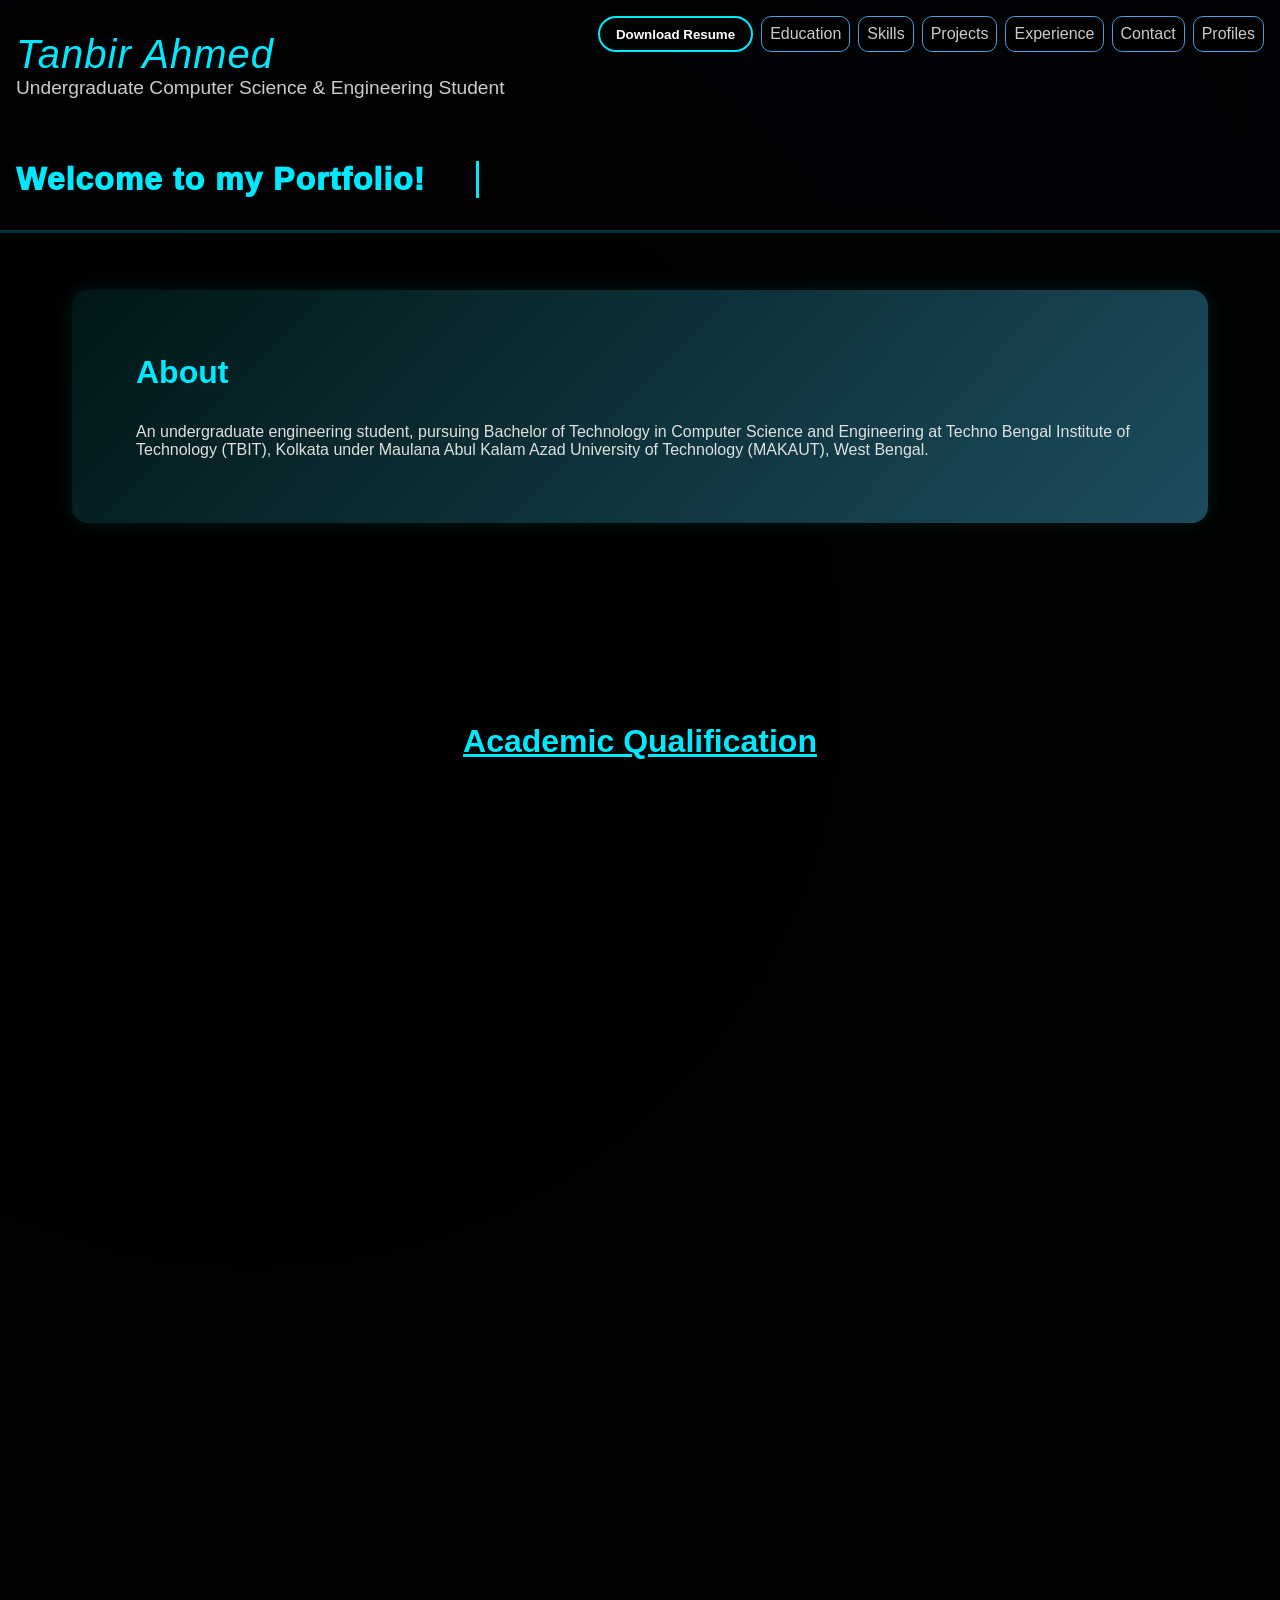
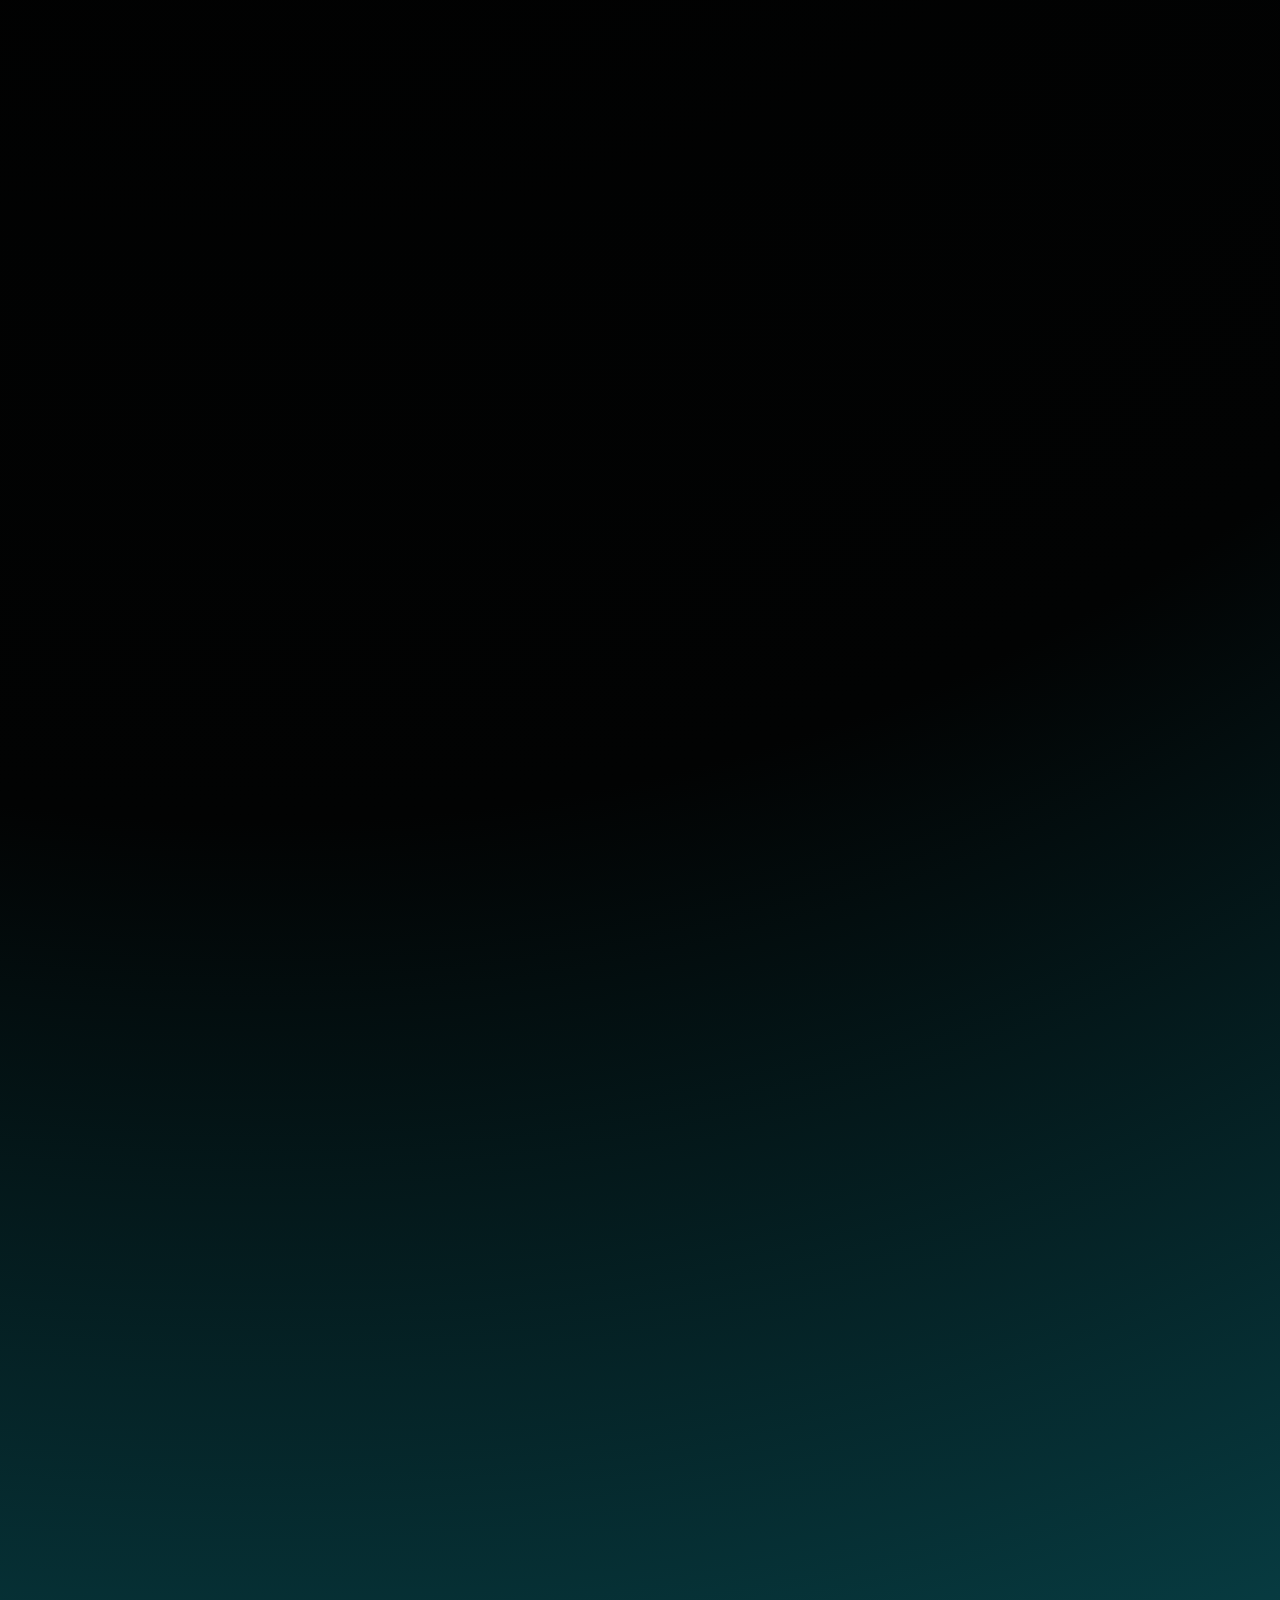
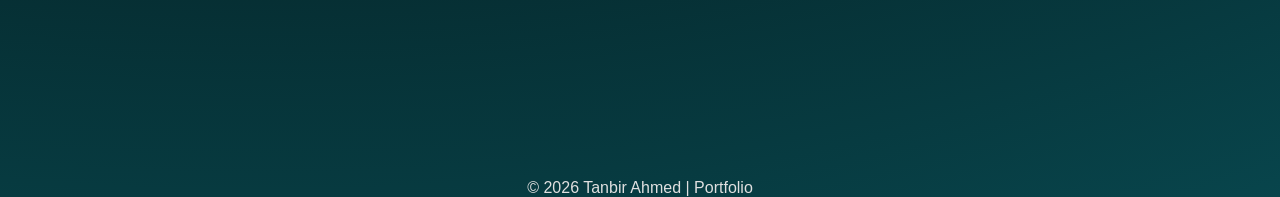
<file: index.html>
<!DOCTYPE html>
<html lang="en">
<head>
  <meta charset="UTF-8" />
  <meta name="viewport" content="width=device-width, initial-scale=1.0" />
  <title>Tanbir Ahmed | Portfolio</title>

  <!-- CSS & Libraries -->
  <link rel="stylesheet" href="style.css" />
  <link href="https://cdn.jsdelivr.net/npm/aos@2.3.4/dist/aos.css" rel="stylesheet" />
  <link rel="stylesheet" href="https://cdnjs.cloudflare.com/ajax/libs/font-awesome/6.4.0/css/all.min.css" />
</head>

<body>
  <!-- === Floating Background Effects === -->
  <!-- === HEADER === -->
  <header>
    <nav>
      <a href="Resume_Tanbir_Ahmed.pdf" class="download-btn">Download Resume</a>
      <a href="#Education" class="nav-btn">Education</a>
      <a href="#Skills" class="nav-btn">Skills</a>
      <a href="project-landing.html" class="nav-btn">Projects</a>
      <a href="#Experience" class="nav-btn">Experience</a>
      <a href="#contact" class="nav-btn">Contact</a>
      <a href="#profiles" class="nav-btn">Profiles</a>
    </nav>
    <h1>Tanbir Ahmed</h1>
    <p class="subtitle">Undergraduate Computer Science & Engineering Student</p>
    <h2 class="welcome">Welcome to my Portfolio!</h2>

  </header>

  <main>
    <!-- === ABOUT SECTION === -->
    <section id="about" data-aos="fade-up" data-aos-delay="300">
      <h2>About</h2>
      <p>
        An undergraduate engineering student, pursuing Bachelor of Technology in Computer Science and Engineering at Techno Bengal Institute of Technology (TBIT), Kolkata under Maulana Abul Kalam Azad University of Technology (MAKAUT), West Bengal.
      </p>
    </section>

    <!-- === EDUCATION === -->
    <section id="Education" data-aos="fade-up" data-aos-delay="400">
      <h2>Academic Qualification</h2>
      <div class="education-container">
        <div class="education-card" data-aos="fade-right">
          <div class="education-card-inner">
            <div class="education-card-front">
              <h3>B.Tech.</h3>
            </div>
            <div class="education-card-back">
              <ul>
                <li><strong>Institute:</strong> Techno Bengal Institute of Technology (TBIT), Kolkata</li>
                <li><strong>University:</strong> Maulana Abul Kalam Azad University of Technology (MAKAUT), West Bengal</li>
                <li><strong>Discipline:</strong> Computer Science & Engineering (CSE)</li>
                <li><strong>Passout Year:</strong> 2028</li>
                <li><strong>Grade:</strong> YGPA: 7.81</li>
              </ul>
            </div>
          </div>
        </div>
        <div class="education-card" data-aos="fade-left">
          <div class="education-card-inner">
            <div class="education-card-front">
              <h3>12th</h3>
            </div>
            <div class="education-card-back">
              <ul>
                <li><strong>Institute:</strong> Govt. Sponsored Multipurpose School (Boys') Taki House</li>
                <li><strong>Board:</strong> WBCHSE</li>
                <li><strong>Discipline:</strong> Science</li>
                <li><strong>Passout Year:</strong> 2024</li>
                <li><strong>Grade:</strong> A+ (80%)</li>
              </ul>
            </div>
          </div>
        </div>
        <div class="education-card" data-aos="fade-right">
          <div class="education-card-inner">
            <div class="education-card-front">
              <h3>10th</h3>
            </div>
            <div class="education-card-back">
              <ul>
                <li><strong>Institute:</strong> Govt. Sponsored Multipurpose School (Boys') Taki House</li>
                <li><strong>Board:</strong> WBBSE</li>
                <li><strong>Passout Year:</strong> 2022</li>
                <li><strong>Grade:</strong> AA (92.43%)</li>
              </ul>
            </div>
          </div>
        </div>
      </div>
    </section>

    <!-- === SKILLS === -->
    <section id="Skills" data-aos="fade-up" data-aos-delay="500">
      <h2>Skills</h2>
      <div class="skills-container"> 
        <div class="skill-card">
          <div class="skill-card-inner">
            <div class="skill-card-front">
              <h3>Web Development</h3>
            </div>
            <div class="skill-card-back">
              <h4>Front-End Development</h4>
              <ul>
                <li>HTML, CSS, JS</li>
                <li>Bootstrap, React</li>
                <h4>Back-End Development</h4>
                <li>Flask</li>
                <li>MySQL, SQL</li>
              </ul>
            </div>
          </div>
        </div>
        <div class="skill-card">
          <div class="skill-card-inner">
            <div class="skill-card-front">
              <h3>Programming</h3>
            </div>
            <div class="skill-card-back">
              <h4>Languages & Concepts</h4>
              <ul>
                <li>DSA with JAVA</li>
                <li>C, C++, JAVA, Python</li>
              </ul>
            </div>
          </div>
        </div>
        <div class="skill-card">
          <div class="skill-card-inner">
            <div class="skill-card-front">
              <h3>AI & Machine Learning</h3>
            </div>
            <div class="skill-card-back">
              <h4>Areas of Focus</h4>
              <ul>
                <li>Development and Applications<br> of AI & ML</li>
                <li>Python Libraries</li>
                <li>Internship Experience</li>
              </ul>
            </div>
          </div>
        </div>
        <!-- Add more cards as needed -->
      </div>
    </section>

    <!-- === EXPERIENCE === -->
    <section id="Experience" data-aos="fade-up" data-aos-delay="550">
      <h2>Experience</h2>
      <div class="table-container">
        <table>
          <thead>
            <tr>
              <th>Organisation</th>
              <th>Position</th>
              <th>Duration</th>
            </tr>
          </thead>
          <tbody>
            <tr>
              <td>Google</td>
              <td>Student Ambassador</td>
              <td>May 2026 - Present</td>
            </tr>
            <tr>
              <td>Infosys Springboard</td>
              <td>AI Intern</td>
              <td>Jan 2026 - Mar 2026</td>
            </tr>
            <tr>
              <td>Microsoft Elevate (AICTE)</td>
              <td>Microsoft Azure Intern</td>
              <td>Dec 2025 - Jan 2026</td>
            </tr>
            <tr>
              <td>Edunet Foundation (AICTE & Vodafone Idea Foundation)</td>
              <td>Conversational Data Analyst (using LLM) Intern</td>
              <td>Sep 2025 - Oct 2025</td>
            </tr>
            <tr>
              <td>Edunet Foundation (AICTE & Microsoft)</td>
              <td>Foundations of AI Intern</td>
              <td>Apr 2025 - May 2025</td>
            </tr>
          </tbody>
        </table>
      </div>
    </section>

    <!-- === CONTACT & PROFILES CONTAINER === -->
    <div class="card-container">
      <!-- === CONTACT CARD === -->
      <section id="contact" class="card" data-aos="fade-right" data-aos-delay="600">
        <h2>Contact</h2>
        <ul>
          <li><strong>Email:</strong> engr.tanbir1@gmail.com</li>
          <li><strong>Mobile:</strong> +91 9477733863</li>
        </ul>
      </section>
      <!-- === PROFILES CARD === --> 
      <section id="profiles" class="card" data-aos="fade-left" data-aos-delay="600">
        <h2>Profiles</h2>
        <div class="dev-profiles">
          <a href="https://github.com/ta-gthb" title="GitHub"><i class="fab fa-github"></i></a>
          <a href="https://www.cloudskillsboost.google/public_profiles/f4fe5383-7d58-459b-b0e3-52adb204e485" title="Google Cloud Skills Boost"><img src="Gcloud img.jpg" alt="Google Cloud Skills Boost Logo" class="gcloud"></a>
          <a href="https://g.dev/tanbir-developer" title="Google Developer Profile"><img src="Google Developers Logo.jpg" alt="Google Developers Logo" class="gdev"></a>
          <a href="https://learn.microsoft.com/en-us/users/TanbirAhmed" title="Microsoft Learn"><img src="MS Learn logo.png" alt="Microsoft Learn Logo" class="mslearn"></a>
          <a href="https://www.linkedin.com/in/ta-lnkdin" title="LinkedIn"><i class="fab fa-linkedin"></i></a>
          <a href="https://www.facebook.com/profile.php?id=61556446851432" title="Facebook"><i class="fab fa-facebook"></i></a>
        </div>
      </section>
    </div>
    <!-- === NOTE === -->
    <section id="note">
      <p>
        <strong>Note:</strong> Skills and Projects sections will be updated from time to time...
      </p>
    </section>
  </main>

  <!-- === FOOTER === -->
  <footer>
    <p>© 2026 Tanbir Ahmed | Portfolio</p>
  </footer>

  <!-- === SCRIPTS === -->
  <script src="https://cdn.jsdelivr.net/npm/aos@2.3.4/dist/aos.js"></script>
  <script>
    AOS.init({
      duration: 800,
      once: false,
      easing: 'ease-in-out',
    });

    document.querySelectorAll('.skill-card, .education-card').forEach(card => {
      card.addEventListener('click', () => {
        card.querySelector('.skill-card-inner, .education-card-inner').classList.toggle('is-flipped');
      });
      card.addEventListener('keypress', (e) => {
        if (e.key === 'Enter' || e.key === ' ') {
          card.querySelector('.skill-card-inner, .education-card-inner').classList.toggle('is-flipped');
        }
      });
    });
  </script>

</body>
</html>
</file>
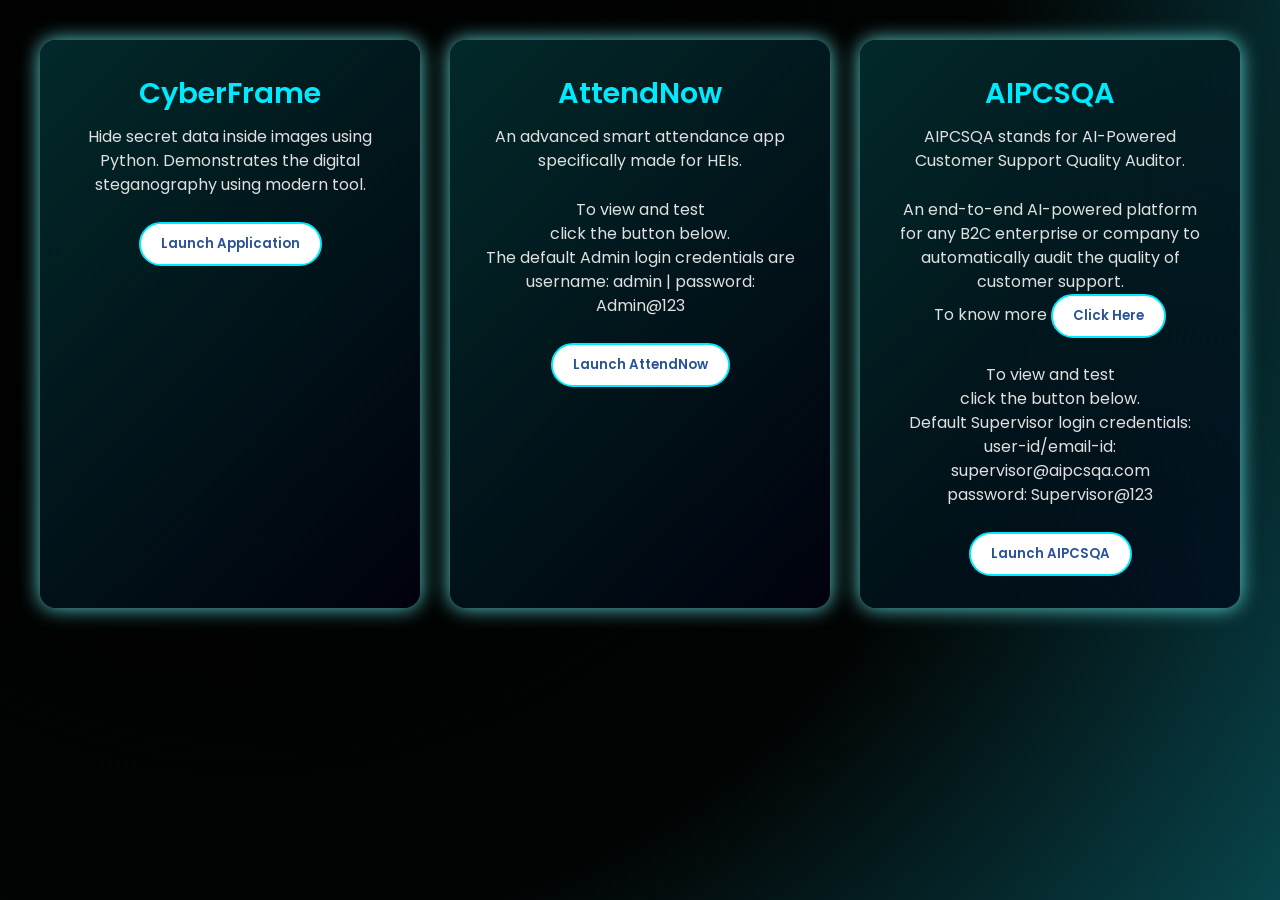
<file: project-landing.html>
<!DOCTYPE html>
<html lang="en">
<head>
  <meta charset="UTF-8" />
  <meta name="viewport" content="width=device-width, initial-scale=1.0"/>
  <title>Projects</title>
  <link rel="stylesheet" href="style.css" />
  <link href="https://fonts.googleapis.com/css2?family=Poppins:wght@300;600&display=swap" rel="stylesheet">
</head>
<body class="project-page">
  <div class="project-container">
    <div class="card">
      <h1>CyberFrame</h1>
      <p>Hide secret data inside images using Python. Demonstrates the digital steganography using modern tool.</p>
      <a href="https://cyberframe.onrender.com/" class="download-btn">Launch Application</a>
    </div>
    
    <div class="card">
      <h1>AttendNow</h1>
      <p>An advanced smart attendance app specifically made for HEIs.</p>
      <p>To view and test<br>
        click the button below.<br>
        The default Admin login credentials are<br>username: admin | password: Admin@123</p>
      <a href="https://attendnow.onrender.com/" class="download-btn">Launch AttendNow</a>
    </div>

    <div class="card">
      <h1>AIPCSQA</h1>
      <p>AIPCSQA stands for AI-Powered Customer Support Quality Auditor.</p>
      <p>An end-to-end AI-powered platform for any B2C enterprise or company to automatically audit the quality of customer support.<br>
         To know more <a href="https://github.com/ta-gthb/AIPCSQA" class="download-btn">Click Here</a></p>
      <p>To view and test<br>
        click the button below.<br>
        Default Supervisor login credentials:<br>user-id/email-id: supervisor@aipcsqa.com<br>
        password: Supervisor@123</p>
      <a href="https://aipcsqa.vercel.app/" class="download-btn">Launch AIPCSQA</a>
    </div>

    <!-- Add more project cards here as needed -->
  </div>
</body>

</html>
</file>
<file: style.css>
/* === GLOBAL SETTINGS === */
* {
  margin: 0;
  padding: 0;
  box-sizing: border-box;
  scroll-behavior: smooth;
}

body {
  font-family: 'Inter', sans-serif;
  background: radial-gradient(circle at 20% 20%, #000000, #020303 60%, #08454c 100%);
  color: #e0e0e0;
  overflow-x: hidden; /* Prevents all horizontal scrolling on the page */
}

main {
  max-width: 1200px;
  margin: 0 auto;
  padding: 0 2rem;
  overflow-y: hidden;
}

/* === HEADER === */
header {
  position: relative;
  top: 0;
  left: 0;
  width: 100%;
  min-height: 10vh;
  display: flex;
  flex-direction: column; 
  justify-content: center; /* vertically center content if needed */
  align-items: flex-start;
  padding: 2rem 1rem;
  backdrop-filter: blur(10px);
  background: rgba(5, 5, 10, 0.5); /* semi-transparent for effect */
  overflow-x: hidden;
  border-bottom: 3px solid rgba(0, 255, 255, 0.2);
}

#profiles {
  margin-top: 4rem;
}

/* === DEVELOPER ICONS TOP-RIGHT === */
.dev-profiles {
  display: flex;
  gap: 1.2rem;
  align-items: center;
  justify-content: center;
  flex-wrap: wrap; /* Allows icons to wrap on smaller screens */
}

.dev-profiles a {
  color: #00eaff;
  font-size: 2.5rem; /* Increased icon size */
  transition: all 0.3s ease;
}

.dev-profiles a:hover {
  transform: translateY(-3px) scale(1.1);
  text-shadow: 0 0 10px #00eaff;
}

#profiles .gdev {
  border-radius: 50%;
  width: 38px;
  height: 38px;
  object-fit: cover;
  border: 2px solid #00eaff;
  transition: all 0.3s ease;
  flex-wrap: wrap;
  margin-top: 0.4rem;
}

#profiles .gcloud {
  border-radius: 50%;
  width: 40px;
  height: 40px;
  object-fit: cover;
  border: 2px solid #00eaff;
  transition: all 0.3s ease;
  flex-wrap: wrap;
  margin-top: 0.3rem;
}

#profiles .mslearn {
  border-radius: 0%;
  width: 34px;
  height: 34px;
  object-fit: cover;
  border: 2px solid #00eaff;
  transition: all 0.3s ease;
  flex-wrap: wrap;
  margin-top: 0.5rem;
}

#profiles .gdev:hover {
  transform: translateY(-3px) scale(1.1);
  box-shadow: 0 0 10px #00eaff;
}

#profiles .gcloud:hover {
  transform: translateY(-3px) scale(1.1);
  box-shadow: 0 0 10px #00eaff;
}

#profiles .mslearn:hover {
  transform: translateY(-3px) scale(1.1);
  box-shadow: 0 0 10px #00eaff;
}

/* === NAME TYPING EFFECT === */
header h1 {
  font-size: 2.5rem;
  color: #00eaff;
  font-weight: 100;
  letter-spacing: 1px;
  font-style: italic;
}

@keyframes typing {
  0% { width: 0; }
  50% { width: 25ch; }
  100% { width: 0; }
}

@keyframes blink {
  0%, 100% { border-color: transparent; }
  50% { border-color: #00eaff; }
}

/* === HEADER SUBTITLE AND WELCOME === */
header .subtitle {
  font-size: 1.2rem;
  color: #ccc;
}

header .welcome {
  font-size: 2rem;
  color: #00eaff;
  margin-top: 5%;
  margin-bottom: 0%;
  font-weight: 1000;
  letter-spacing: 1px;
  white-space: nowrap;
  overflow: hidden;
  border-right: 0.1em solid #00eaff;
  width: 26ch; /* Match the character count of the sentence */
  max-width: 100%; /* Prevents overflow on any screen size */
  animation: typing 5s steps(100) infinite alternate, blink 0.15s step-end infinite;
}

header nav {
  position: absolute;
  top: 1rem;
  right: 1rem;
  gap: 0.5rem;
  padding: auto;
  display: flex;
  font-weight: 100;
  flex-wrap: wrap;
  justify-content: flex-end;
}

header .nav-btn {
  margin-left: 0%;
  display: inline-flex;
  justify-content: right;
  justify-items: right;
  color: #ccc;
  text-decoration: none;
  border-radius: 10px;
  border-color: #439edb;
  border-style: solid;
  border-width: 1.8px;
  padding: 0.5rem 0.5rem;
  transition: color 0.3s ease;
  background-color: #000;
}
header .nav-btn:hover {
  background: rgb(110, 192, 243);
  box-shadow: 0 0 10px #98f5ff;
  color: #000;
  border-color: #00eaff;
  border-width: 2px;
}

.download-btn {
  position: relative;
  display: inline-flex;
  align-items: center;
  justify-content: center;
  padding: 0.4rem 1rem;
  text-decoration: solid;
  font-size: smaller;
  background: rgb(2, 3, 3);
  border: 2px solid #00eaff;
  border-radius: 20px;
  color: #ffffff;
  transition: 0.3s ease;
  font-weight: 600;
}

.download-btn:hover {
  background: rgba(103, 235, 228, 0.795);
  box-shadow: 0 0 10px #00eaff;
  color: #000;
}

/* === SECTIONS === */
section {
  padding: 6rem 3rem 3rem 3rem;
  position: relative;
  z-index: 1;
  opacity: 0;
  transform: translateY(30px);
  transition: all 0.8s ease-in-out;
}

section.visible {
  opacity: 1;
  transform: translateY(0);
}

section h2 {
  font-size: 2rem;
  margin-bottom: 1rem;
  color: #00eaff;
}

#about {
  padding: 4rem;
  margin-top: 5%;
  background: linear-gradient(135deg, rgba(4, 82, 82, 0.277), rgba(69, 193, 235, 0.397));
  border-radius: 16px;
  box-sizing: border-box; /* Ensure padding is included in the element's total width */
  overflow: hidden;
  box-shadow: 0 0 20px rgba(0, 255, 255, 0.1);
  transition: transform 0.5s ease, box-shadow 0.5s ease, background 0.5s ease;
}

#about h2{
  text-align: left;
  margin-bottom: 2rem;
}
 .card-container {
    display: flex;
    flex-direction: column; /* Stack cards vertically on mobile */
    align-items: center; /* This will center the cards horizontally */
    gap: 5rem;
    padding-top: 0; /* Remove extra top padding as it's a section now */
    margin-top: 10%;
  }

/* === CARDS, TABLES & LISTS === */
.card {
  background: linear-gradient(135deg, rgb(2, 41, 41), rgba(0,0,20,0.6));
  border-radius: 16px;
  box-shadow: 0 0 20px rgba(107, 243, 243, 0.868);
  transition: transform 0.5s ease, box-shadow 0.5s ease;
  padding: 2rem;
  flex: 1; /* Allows cards to grow */
  max-width: 500px; /* Prevents cards from getting too large */
}

.card:hover {
  transform: translateY(-8px);
  box-shadow: 0 0 25px rgba(0,255,255,0.3);
}

.card ul {
  list-style: none;
  padding-left: 0;
}

#Education h2 {
  text-align: center;
  margin-top: 10%;
  margin-bottom: 5%;
  text-decoration: underline;
}

#Skills h2 {
  text-align: center;
  margin-top: 4%;
  margin-bottom: 5%;
  text-decoration: underline;
}

#Experience h2 {
  text-align: center;
  margin-top: 4%;
  margin-bottom: 5%;
  text-decoration: underline;
}
/* === EDUCATION CARDS === */
.education-container {
  align-items: center;
  display: flex;
  flex-direction: column;
  justify-content: center;
  gap: 4rem;
  margin-top: 2rem;
}

.education-card {
  background-color: transparent;
  width: 100%;
  max-width: 450px; /* Constrain card width on larger screens */
  height: 150px;
  perspective: 1000px; /* For 3D effect */
  cursor: pointer;
  border-radius: 16px;
}

.education-card-inner {
  position: relative;
  width: 100%;
  height: 100%;
  text-align: center;
  transition: transform 0.8s;
  transform-style: preserve-3d;
  box-shadow: 0 0 20px rgba(46, 230, 230, 0.637);
  border-radius: 16px;
}

.education-card:hover .education-card-inner, .education-card:focus .education-card-inner {
  box-shadow: 0 0 25px rgb(99, 249, 249);
}

.education-card-inner.is-flipped {
  transform: rotateY(180deg);
}

.education-card-front {
  position: absolute;
  width: 100%;
  height: 100%;
  -webkit-backface-visibility: hidden; /* Safari */
  backface-visibility: hidden;
  border-radius: 16px;
  display: flex;
  flex-direction: column;
  justify-content: center;
  align-items: center;
  background: linear-gradient(135deg, rgba(184, 184, 184, 0.378), rgba(0,0,20,0.6));
  padding: 1rem;
}

.education-card-back {
  position: absolute;
  width: 100%;
  height: 100%;
  -webkit-backface-visibility: hidden; /* Safari */
  backface-visibility: hidden;
  border-radius: 16px;
  display: flex;
  flex-direction: column;
  justify-content: center;
  align-items: center;
  background: linear-gradient(135deg, rgba(0,255,255,0.05), rgba(0,0,20,0.6));
  padding: 2rem;
  text-align: justify;
  line-height: 1.4;
}

.education-card-back h4 {
  list-style: none;
  justify-content: flex-start;
  text-align: start;
  padding: 0.5rem 1rem;
}

.education-card-back {
  transform: rotateY(180deg);
}

.education-card-back ul {
  list-style: symbols();
  padding: 0;
}

.table-container table {
  width: 100%;
  border-style: solid;
  background: linear-gradient(135deg, rgba(0,255,255,0.05), rgba(0,0,20,0.6));
  border-radius: 16px;
  overflow: hidden;
  box-shadow: 0 0 20px rgba(46, 230, 230, 0.637);
  border-collapse: collapse;
  transition: transform 0.5s ease, box-shadow 0.5s ease, background 0.5s ease;
}

.table-container table:hover {
  transform: translateY(-8px);
  box-shadow: 0 0 25px rgb(99, 249, 249);
}

.table-container td {
  padding: 1rem;
  border-bottom: 2px solid #ababab;
  border-right: 2px solid #acacac;
  text-align: center;
}

.table-container th {
  padding: 1rem;
  border-bottom: 2px solid #b0b0b0;
  border-right: 2px solid #b0b0b0;
  background: linear-gradient(135deg, rgba(44, 187, 220, 0.378), rgba(0,0,20,0.6));
  border-color: #989898;
  border-collapse: collapse;
}

.table-container tr {
  border-color: #00eaff;
  border-collapse: collapse;
}

/* === SKILLS CARDS === */
.skills-container {
  display: flex;
  flex-wrap: wrap;
  justify-content: center;
  gap: 4rem;
  margin-top: 2rem;
  margin-bottom: 2rem;
}

.skill-card {
  background-color: transparent;
  width: 300px;
  height: 200px;
  perspective: 1000px; /* For 3D effect */
  cursor: pointer;
  border-radius: 16px;
}

.skill-card-inner {
  position: relative;
  width: 100%;
  height: 100%;
  text-align: center;
  transition: transform 0.8s;
  transform-style: preserve-3d;
  box-shadow: 0 0 20px rgba(46, 230, 230, 0.637);
  border-radius: 16px;
}

.skill-card:hover .skill-card-inner, .skill-card:focus .skill-card-inner {
  box-shadow: 0 0 25px rgb(99, 249, 249);
}

.skill-card-inner.is-flipped {
  transform: rotateY(180deg);
}

.skill-card-front {
  position: absolute;
  width: 100%;
  height: 100%;
  -webkit-backface-visibility: hidden; /* Safari */
  backface-visibility: hidden;
  border-radius: 16px;
  display: flex;
  flex-direction: column;
  justify-content: center;
  align-items: center;
  background: linear-gradient(135deg, rgba(184, 184, 184, 0.378), rgba(0,0,20,0.6));
  padding: 1rem;
}

.skill-card-back {
  position: absolute;
  width: 100%;
  height: 100%;
  -webkit-backface-visibility: hidden; /* Safari */
  backface-visibility: hidden;
  border-radius: 16px;
  display: flex;
  flex-direction: column;
  justify-content: center;
  align-items: center;
  background: linear-gradient(135deg, rgba(0,255,255,0.05), rgba(0,0,20,0.6));
  padding: 1rem;
  text-align: justify;
}

.skill-card-back h4 {
  list-style: none;
  justify-content: flex-start;
  text-align: start;
  padding: 0.5rem 1rem;
}

.skill-card-back {
  transform: rotateY(180deg);
}

.skill-card-back ul {
  list-style: symbols();
  padding: 0;
}

ul.experience-list li:hover {
  transform: translateY(-6px) rotateX(5deg);
  box-shadow: 0 0 15px rgba(39, 255, 255, 0.723);
  animation-play-state: running; /* Pause animation on hover */
  background-image: linear-gradient(135deg, rgba(105, 232, 232, 0.733), rgba(0,0,50,0.6)); /* Specific hover background */
}

@keyframes wavyGradient {
  0% { background-position: 0% 50%; }
  50% { background-position: 100% 50%; }
  100% { background-position: 0% 50%; }
  50% { background-color: 100% 50%; }
}

/* === FOOTER === */
footer {
  display: flex;
  justify-content: center;
  align-items: center; /* removed bottom profile icons */
}

/* === RESPONSIVE DESIGN === */

/* Tablets and smaller desktops */
@media (max-width: 1024px) {
  main {
    overflow-x: hidden;
    overflow-y: hidden;
  }
  header nav {
    position: relative;
    top: 0;
    right: 0;
    width: 100%;
    justify-content: center;
    margin-bottom: 1rem;
  }

  header {
    align-items: center;
    text-align: center;
  }

  .education-container, .skills-container {
    gap: 2rem;
  }

  .education-card {
    width: 90%;
  }
}

/* Mobile devices */
@media (max-width: 768px) {
  main {
    overflow-x: hidden;
    overflow-y: hidden;
  }
  header {
    width: 100%; /* Use 100% instead of 100vw to account for scrollbar */
    padding: 2rem 1rem; /* Apply consistent horizontal padding */
    display: flex;
    flex-wrap: wrap;
    margin-bottom: 10%;
  }

  header nav {
    gap: 0.3rem; /* Reduce the gap between nav buttons */
    justify-content: center;
    display: flex;
    flex-wrap: wrap;
  }

  header .nav-btn {
    padding: 0.3rem; /* Reduce padding inside the buttons */
    font-size: 0.8rem;
    display: flex;
    flex-wrap: wrap;
  }

  header h1 {
    font-size: 2rem;
    display: flex;
    flex-wrap: wrap;
    margin-top: 30px;
  }
@keyframes typing {
  0% { width: 0; }
  50% { width: 25ch; }
  100% { width: 0; }
}

@keyframes blink {
  0%, 100% { border-color: transparent; }
  50% { border-color: #00eaff; }
}
  header .welcome {
  font-size: 22px;
  color: #00eaff;
  margin-top: 15%;
  margin-bottom: 0%;
  font-weight: 1000;
  letter-spacing: 1px;
  white-space: nowrap;
  overflow: hidden;
  border-right: 0.1em solid #00eaff;
  width: 24ch; /* Match the character count of the sentence */
  max-width: 100%; /* Prevents overflow on any screen size */
  animation: typing 6s steps(100) infinite alternate, blink 0.15s step-end infinite;
}

  section {
    /* This is the key fix: Apply mobile-friendly padding to ALL sections */
    padding: 4rem 1rem 0rem;
  }

  .card-container {
    flex-direction: column; /* Stack cards vertically on mobile */
    align-items: center; /* Center the cards horizontally */
    gap: 5rem;
    max-width: 90%;
    width: 100%; /* Ensure container doesn't shrink */
    display: flex;
    flex-wrap: wrap;
  }

  #about {
    margin-left: 0; /* Remove horizontal margins on mobile */
    margin-right: 0;
    padding: 2rem 1rem; /* Adjust padding to match general section padding */
    display: flex;
    flex-wrap: wrap;
  }

  .card {
    width: 100%; /* Set width to 90% of the container */
    max-width: 100%; /* Optional: A max-width for larger mobile screens */
    display: flex;
    flex-wrap: wrap;
    justify-content: center;
    justify-items: center;
    margin-left: 15px;
  }

  .card h2 {
    text-align: center;
  }

  .education-card{
    width: 100%;
    max-width: 90%; /* Allow cards to shrink to fit the available width */
  }
 
  .skill-card {
    max-width: 100%; /* Allow cards to shrink to fit the available width */
    display: flex;
    flex-wrap: wrap;
  }

  .education-card-back {
    font-size: 0.8rem; /* Slightly smaller text for better fit */
    display: flex;
    flex-wrap: wrap;
  }

  .table-container {
    overflow: scroll;
    display: flex;
    flex-wrap: wrap;
    padding: 1rem 1rem;
  }

  .project-page {
  font-family: 'Poppins', sans-serif;
  background: radial-gradient(circle at 20% 20%, #000000, #020303 60%, #08454c 100%);
  color: #e0e0e0;
  min-height: 100vh;
  padding: 40px 20px;
  display: flex;
  justify-content: center;
  align-items: flex-start;
  margin-right: 1rem;
}

.project-container {
  display: flex;
  flex-wrap: wrap;
  justify-content: center;
  gap: 30px;
  max-width: 1200px;
  width: 100%;
}

.project-page .card {
  background: linear-gradient(135deg, rgb(2, 41, 41), rgba(0,0,20,0.6));
  border-radius: 16px;
  box-shadow: 0 0 20px rgba(107, 243, 243, 0.868);
  transition: transform 0.5s ease, box-shadow 0.5s ease;
  padding: 2rem;
  flex: 1 1 300px;
  max-width: 500px;
  text-align: center;
  min-width: 0;
  margin-top: 1rem;
  margin-bottom: 2rem;
}

.project-page .card:hover {
  transform: translateY(-8px);
  box-shadow: 0 0 25px rgba(0,255,255,0.3);
}

.project-page h1 {
  font-size: 1.8rem;
  margin-bottom: 10px;
  font-weight: 600;
  color: #00eaff;
}

.project-page p {
  font-size: 1rem;
  line-height: 1.5;
  margin-bottom: 25px;
}

.project-page .project-container .card .download-btn {
  display: inline-block;
  padding: 10px 20px;
  background: #ffffff;
  color: #2a5298;
  border-radius: 30px;
  font-weight: 600;
  text-decoration: none;
  transition: background 0.3s ease, color 0.3s ease;
}

.project-page .project-container .card .download-btn:hover {
  background: #2a5298;
  color: #fff;
}
}

#contact{
  margin-top: 100px;
}
/* === PROJECT LANDING PAGE === */
.project-page {
  font-family: 'Poppins', sans-serif;
  background: radial-gradient(circle at 20% 20%, #000000, #020303 60%, #08454c 100%);
  color: #e0e0e0;
  min-height: 100vh;
  padding: 40px 20px;
  display: flex;
  justify-content: center;
  align-items: flex-start;
}

.project-container {
  display: flex;
  flex-wrap: wrap;
  justify-content: center;
  gap: 30px;
  max-width: 1200px;
  width: 100%;
}

.project-page .card {
  background: linear-gradient(135deg, rgb(2, 41, 41), rgba(0,0,20,0.6));
  border-radius: 16px;
  box-shadow: 0 0 20px rgba(107, 243, 243, 0.868);
  transition: transform 0.5s ease, box-shadow 0.5s ease;
  padding: 2rem;
  flex: 1 1 300px;
  max-width: 500px;
  text-align: center;
  min-width: 0;
}

.project-page .card:hover {
  transform: translateY(-8px);
  box-shadow: 0 0 25px rgba(0,255,255,0.3);
}

.project-page h1 {
  font-size: 1.8rem;
  margin-bottom: 10px;
  font-weight: 600;
  color: #00eaff;
}

.project-page p {
  font-size: 1rem;
  line-height: 1.5;
  margin-bottom: 25px;
}

.project-page .project-container .card .download-btn {
  display: inline-block;
  padding: 10px 20px;
  background: #ffffff;
  color: #2a5298;
  border-radius: 30px;
  font-weight: 600;
  text-decoration: none;
  transition: background 0.3s ease, color 0.3s ease;
}

.project-page .project-container .card .download-btn:hover {
  background: #2a5298;
  color: #fff;
}
</file>
